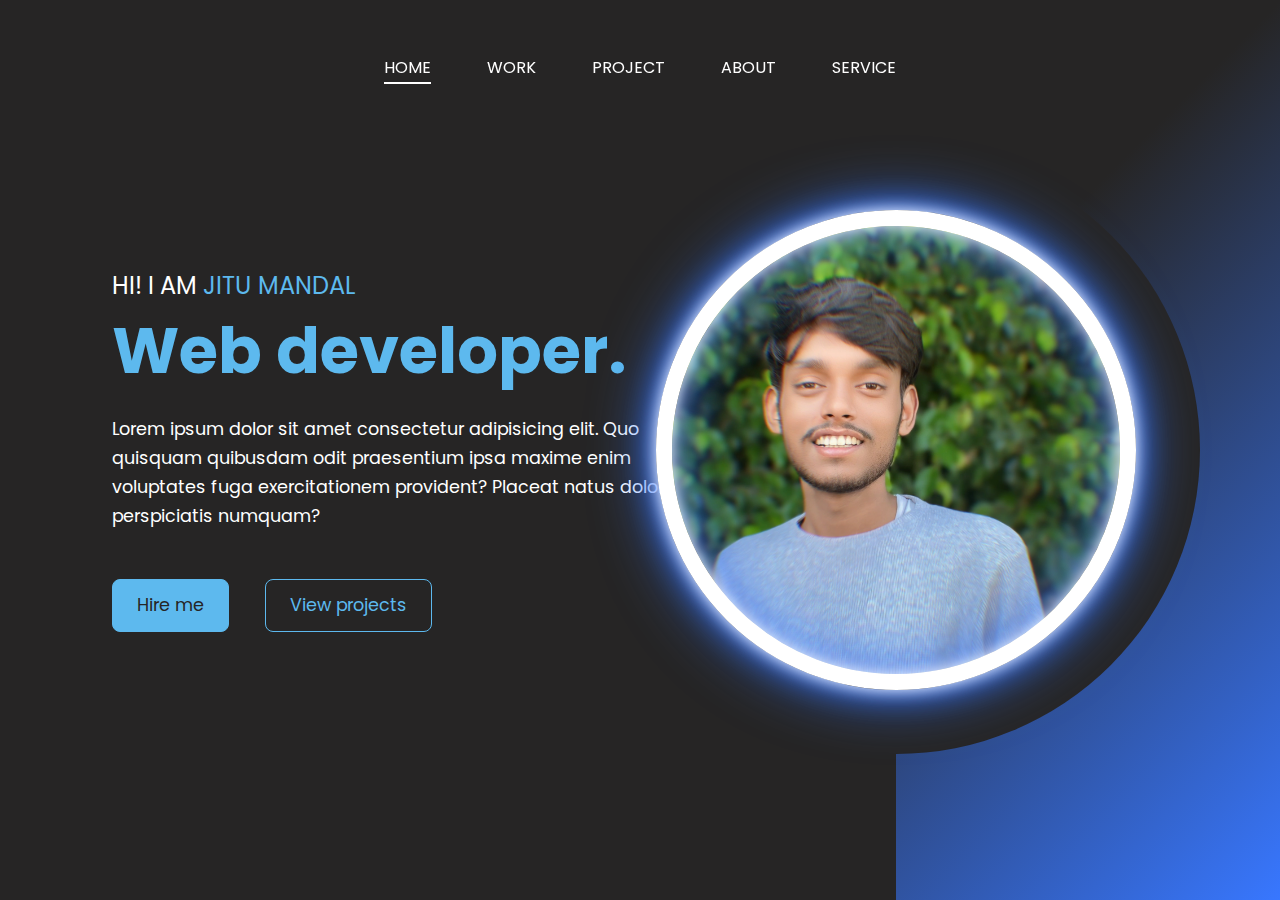
<file: index.html>
<!DOCTYPE html>
<html lang="en">
<head>
    <meta charset="UTF-8">
    <meta name="viewport" content="width=device-width, initial-scale=1.0">
    <title>Portfolio website</title>
    <link rel="stylesheet" href="style.css">
    <link rel="stylesheet" href="https://cdnjs.cloudflare.com/ajax/libs/font-awesome/6.6.0/css/all.min.css" integrity="sha512-Kc323vGBEqzTmouAECnVceyQqyqdsSiqLQISBL29aUW4U/M7pSPA/gEUZQqv1cwx4OnYxTxve5UMg5GT6L4JJg==" crossorigin="anonymous" referrerpolicy="no-referrer" />
</head>
<body>
    <div class="portfolio-container">
        <ul class="navlist">
            <li><a href="#" class="active">Home</a></li>
            <li><a href="#">work</a></li>
            <li><a href="#">project</a></li>
            <li><a href="#">about</a></li>
            <li><a href="#">service</a></li>
      
        </ul>
        <div class="left-container">
            <div class="icons">
                <i class="fa-brands fa-facebook-f"></i>
                <i class="fa-brands fa-linkedin-in"></i>
                <i class="fa-brands fa-twitter"></i>
                <i class="fa-brands fa-codepen"></i>
            </div>
            <div class="content">
                <p class="intro">HI! I AM <span>JITU MANDAL</span></p>
                <h1>Web developer.</h1>
                <p class="detail">Lorem ipsum dolor sit amet consectetur adipisicing elit. Quo quisquam quibusdam odit praesentium ipsa maxime enim voluptates fuga exercitationem provident? Placeat natus dolorem perspiciatis numquam?</p>
                <div class="btn-container">
                    <button>Hire me</button>
                    <button>View projects</button>
                </div>
            </div>
        </div>
        <div class="right-container"></div>
        <div class="design">
            <div class="circle"></div>
            <div class="circle"></div>
        </div>

    </div>
</body>
</html>
</file>
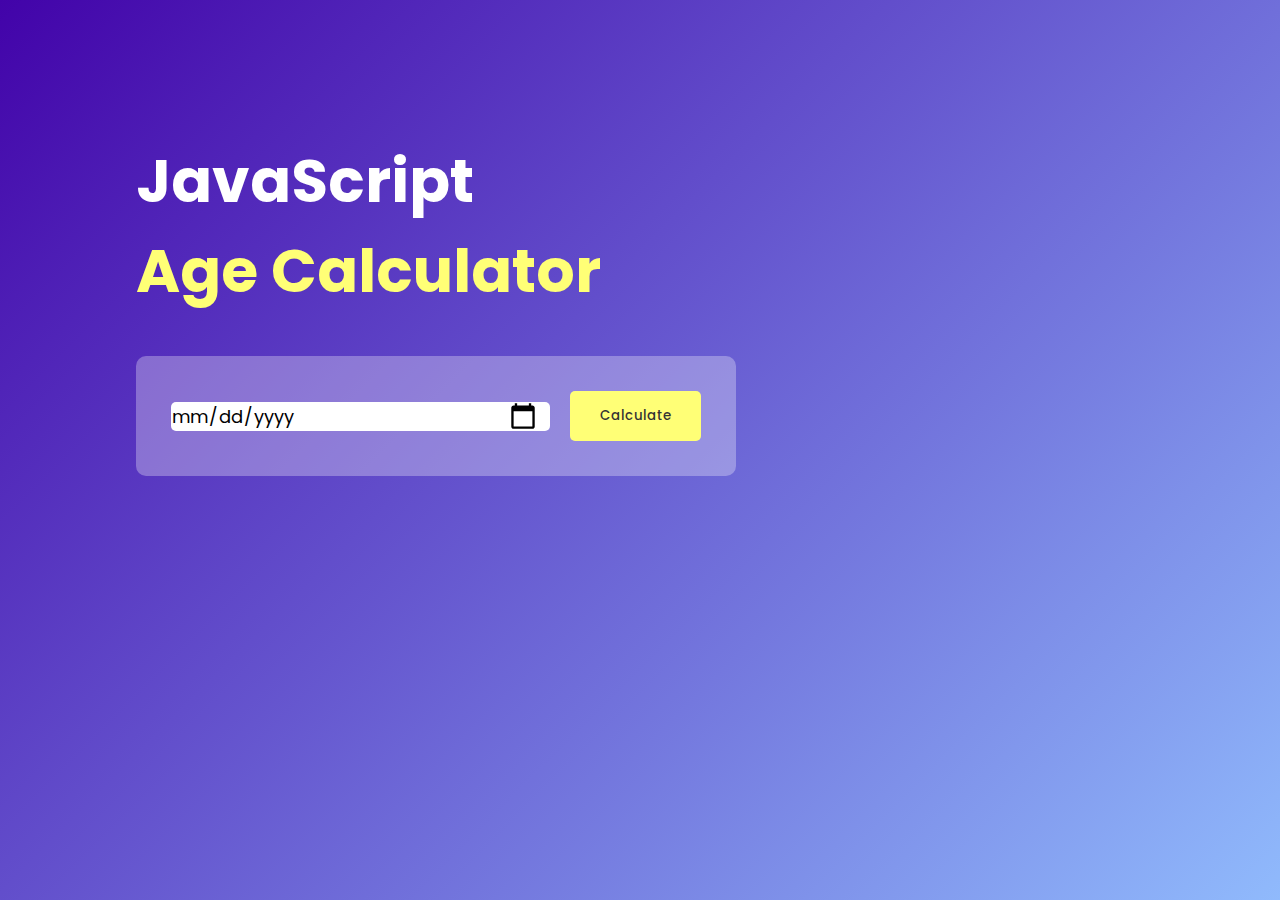
<file: Age calculator/index.html>
<!DOCTYPE html>
<html lang="en">
<head>
    <meta charset="UTF-8">
    <meta name="viewport" content="width=device-width, initial-scale=1.0">
    <title>Age - Calculator</title>
    <link rel="stylesheet" href="style.css">
</head>
<body>
    <div class="container">
        <div class="calculator">
            <h1>JavaScript<br><span>Age Calculator</span></h1>
            <div class="input-box">
                <input type="date" id="date">
                <button onclick="calculateAge()">Calculate</button>
            </div>
            <p id="result"></p>
        </div>
    </div>
    <script>
        let userInput = document.getElementById("date");
        userInput.max = new Date().toISOString().split("T")[0];
        
        let result = document.getElementById("result");

        function calculateAge(){
            let birthDate = new Date(userInput.value);

            let d1 = birthDate.getDate();
            let m1 = birthDate.getMonth() + 1;
            let y1 = birthDate.getFullYear();

            let today = new Date();

            let d2 = today.getDate();
            let m2 = today.getMonth() + 1;
            let y2 = today.getFullYear();

            let d3, m3, y3;

            y3 = y2 - y1;

            if(m2 >= m1){
                m3 = m2 - m1;
            }

            else{
                y3--;
                m3 = 12 + m2 + m1;
            }

            if(d2 >= d1){
                d3 = d2 - d1;
            }else{
                m3--;
                d3 = getDaysInMonth(y1,m1) + d2 - d1;
            }

            if(m3 < 0){
                m3 = 11;
                y3--;
            }

            result.innerHTML = `You are <span>${y3}</span> years, <span>${m3}</span> months and <span>${d3}</span> days old`;
            // console.log(result.innerHTML);

        }

        function getDaysInMonth(year, month){
            return new Date(year, month, 0).getDate();
        }
    </script>
</body>
</html>
</file>
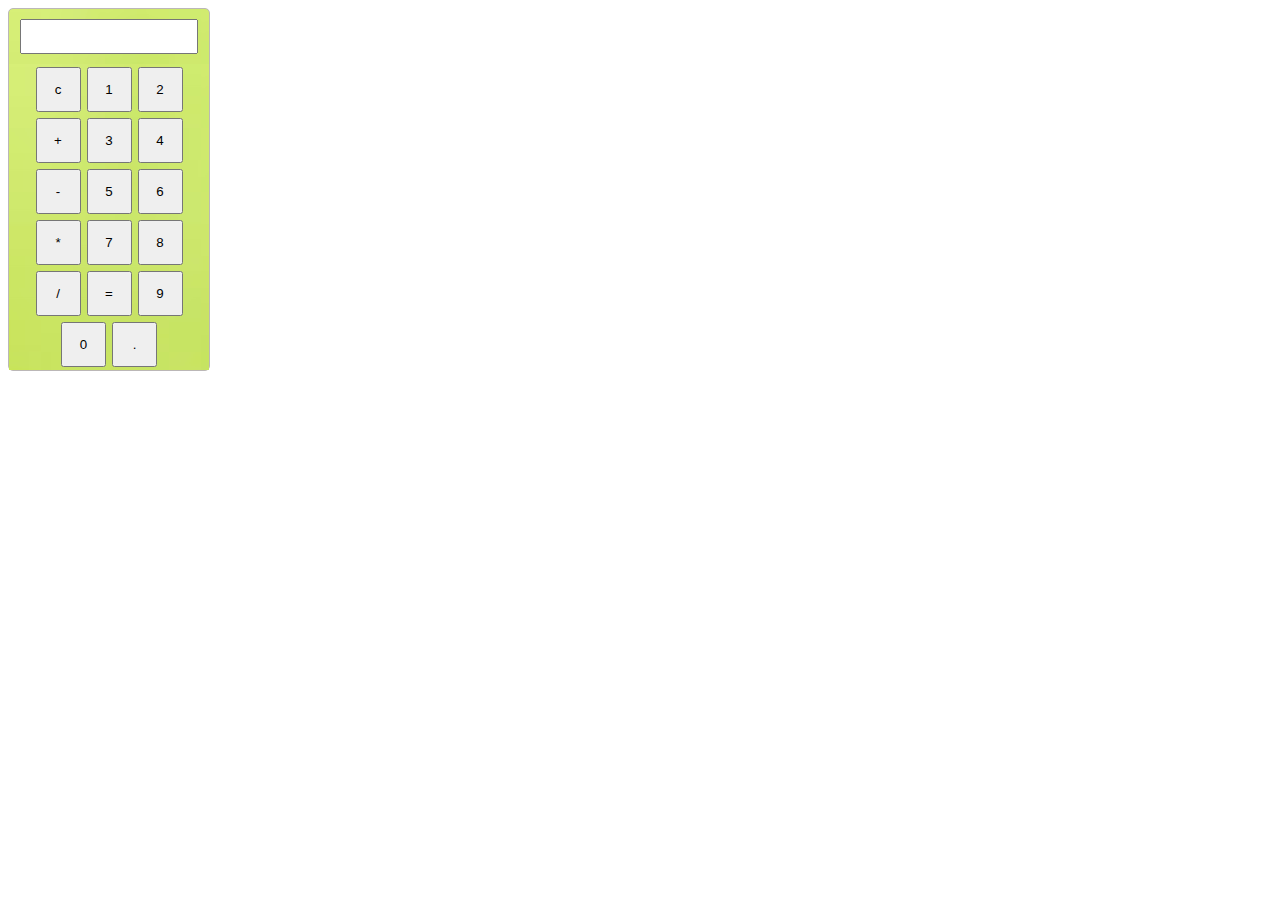
<file: calculator/index.html>
<!DOCTYPE html>
<html lang="en">
<head>
    
    <title>calculator</title>
    <link rel="stylesheet" href="style1.css">
</head>
<body>
    <div class="calculator">
        <input type="text" class="display" readonly>
        <div class="button_container">
            <button class="button" onclick="currentDisplay='';document.querySelector('.display').value=currentDisplay; ">c</button>
            <button class="button" onclick="currentDisplay=currentDisplay+'1';document.querySelector('.display').value=currentDisplay; ">1</button>
            <button class="button" onclick="currentDisplay=currentDisplay+'2';document.querySelector('.display').value=currentDisplay; ">2</button>
            <button class="button" onclick="currentDisplay=currentDisplay+'+';document.querySelector('.display').value=currentDisplay; ">+</button>
            <button class="button" onclick="currentDisplay=currentDisplay+'3';document.querySelector('.display').value=currentDisplay; ">3</button>
            <button class="button" onclick="currentDisplay=currentDisplay+'4';document.querySelector('.display').value=currentDisplay; ">4</button>
            <button class="button" onclick="currentDisplay=currentDisplay+'-';document.querySelector('.display').value=currentDisplay; ">-</button>
            <button class="button" onclick="currentDisplay=currentDisplay+'5';document.querySelector('.display').value=currentDisplay; ">5</button>
            <button class="button" onclick="currentDisplay=currentDisplay+'6';document.querySelector('.display').value=currentDisplay; ">6</button>
            <button class="button" onclick="currentDisplay=currentDisplay+'*';document.querySelector('.display').value=currentDisplay; ">*</button>
            <button class="button" onclick="currentDisplay=currentDisplay+'7';document.querySelector('.display').value=currentDisplay; ">7</button>
            <button class="button" onclick="currentDisplay=currentDisplay+'8';document.querySelector('.display').value=currentDisplay; ">8</button>
            <button class="button" onclick="currentDisplay=currentDisplay+'/';document.querySelector('.display').value=currentDisplay; ">/</button>

            <button class="button" onclick=" let result=eval(currentDisplay);
            currentDisplay = result;
            document.querySelector('.display').value=currentDisplay; ">=</button>


            <button class="button" onclick="currentDisplay=currentDisplay+'9';document.querySelector('.display').value=currentDisplay; ">9</button>
            <button class="button" onclick="currentDisplay=currentDisplay+'0';document.querySelector('.display').value=currentDisplay; ">0</button>
            <button class="button" onclick="currentDisplay=currentDisplay+'.';document.querySelector('.display').value=currentDisplay; ">.</button>
            
        </div>

    </div>
    <script>
        let currentDisplay='';
        document.querySelector('.display').value=currentDisplay;
    </script>
</body>
</html>
</file>
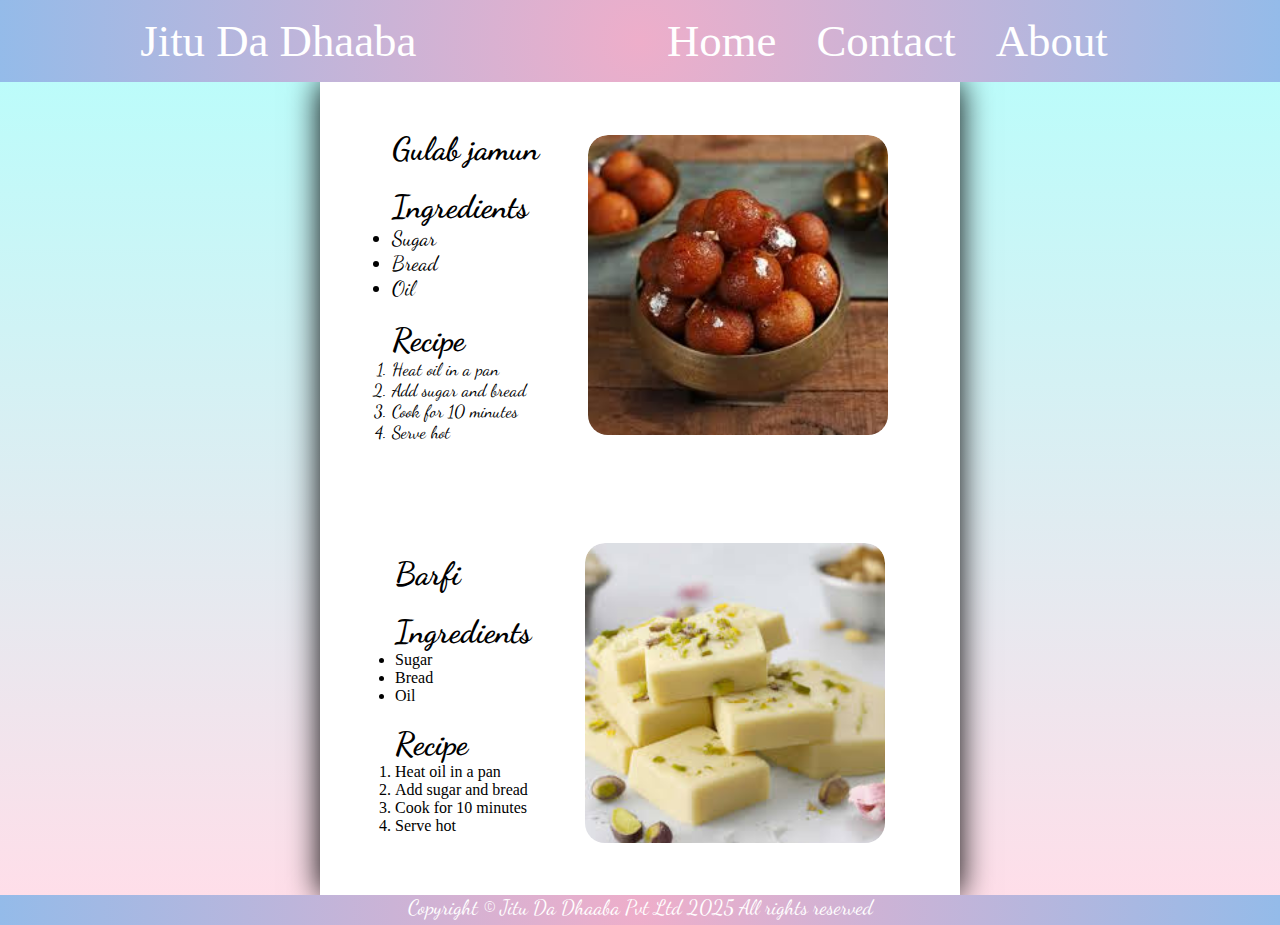
<file: food Recipe/index.html>
<!DOCTYPE html>
<html lang="en">
<head>
    <meta charset="UTF-8">
    <meta name="viewport" content="width=device-width, initial-scale=1.0">
    <title>Jitu Da Dhaaba</title>
    <link rel="stylesheet" href="style.css">
    <link rel="preconnect" href="https://fonts.googleapis.com">
<link rel="preconnect" href="https://fonts.gstatic.com" crossorigin>
<link href="https://fonts.googleapis.com/css2?family=Dancing+Script:wght@400..700&family=Poppins:wght@400;500&family=Roboto+Mono:ital,wght@0,100..700;1,100..700&display=swap" rel="stylesheet">
</head>
<body >

    <div class="container">
        <header>
            <div class="navContainer">
                <nav>
                    <ul id="navList">
                        <li>
                            <p id="navLogo">Jitu Da Dhaaba</p>
                        </li>
                        <li>
                            <div class="details">
                                <a href="#">Home</a>
                                <a href="#">Contact</a>
                                <a href="#">About</a>
                            </div>
                        </li>
                    </ul>
                </nav>
            </div>
        </header>
        
        <main>
            <div class="contentBox">
                <!-- Item 1 -->
                <section>
                    <div class="items">
                        <div class="leftBox">
                            <!-- heading -->
                             <h2>Gulab jamun</h2>
                             <div>
                                <h2>Ingredients</h2>
                             <ul class="ingBox">
                                <li>Sugar</li>
                                <li>Bread</li>
                                <li>Oil</li>
                             </ul>
                             </div>
                             <div>
                                <h2>Recipe</h2>
                             <ol class="recipeBox">
                                <li>Heat oil in a pan</li>
                                <li>Add sugar and bread</li>
                                <li>Cook for 10 minutes</li>
                                <li>Serve hot</li>
                             </ol>
                             </div>
                        </div>
                        <div class="rightBox">                        
                            <img src="gulabjamun.png" >
                            <div class="overlay">
                                <span>
                                    Click here to Buy
                                </span>
                            </div>
                        </div>
                        
                    </div>
                </section>
                <section>
                    <div class="items">
                        <div class="leftBox">
                            <!-- heading -->
                             <h2>Barfi</h2>
                             <div>
                                <h2>Ingredients</h2>
                             <ul>
                                <li>Sugar</li>
                                <li>Bread</li>
                                <li>Oil</li>
                             </ul>
                             </div>
                             <div>
                                <h2>Recipe</h2>
                             <ol>
                                <li>Heat oil in a pan</li>
                                <li>Add sugar and bread</li>
                                <li>Cook for 10 minutes</li>
                                <li>Serve hot</li>
                             </ol>
                             </div>
                        </div>
                        <div class="rightBox">                        
                            <img src="barfi.png" >
                        </div>
                        
                    </div>
                </section>
            </div>
        </main>
        <footer>
            <div class="footerBox">
            <p>
                Copyright &copy Jitu Da Dhaaba Pvt Ltd 2025 All rights reserved
            </p>
            </div>
        </footer>
    </div>
</body>
</html>
</file>
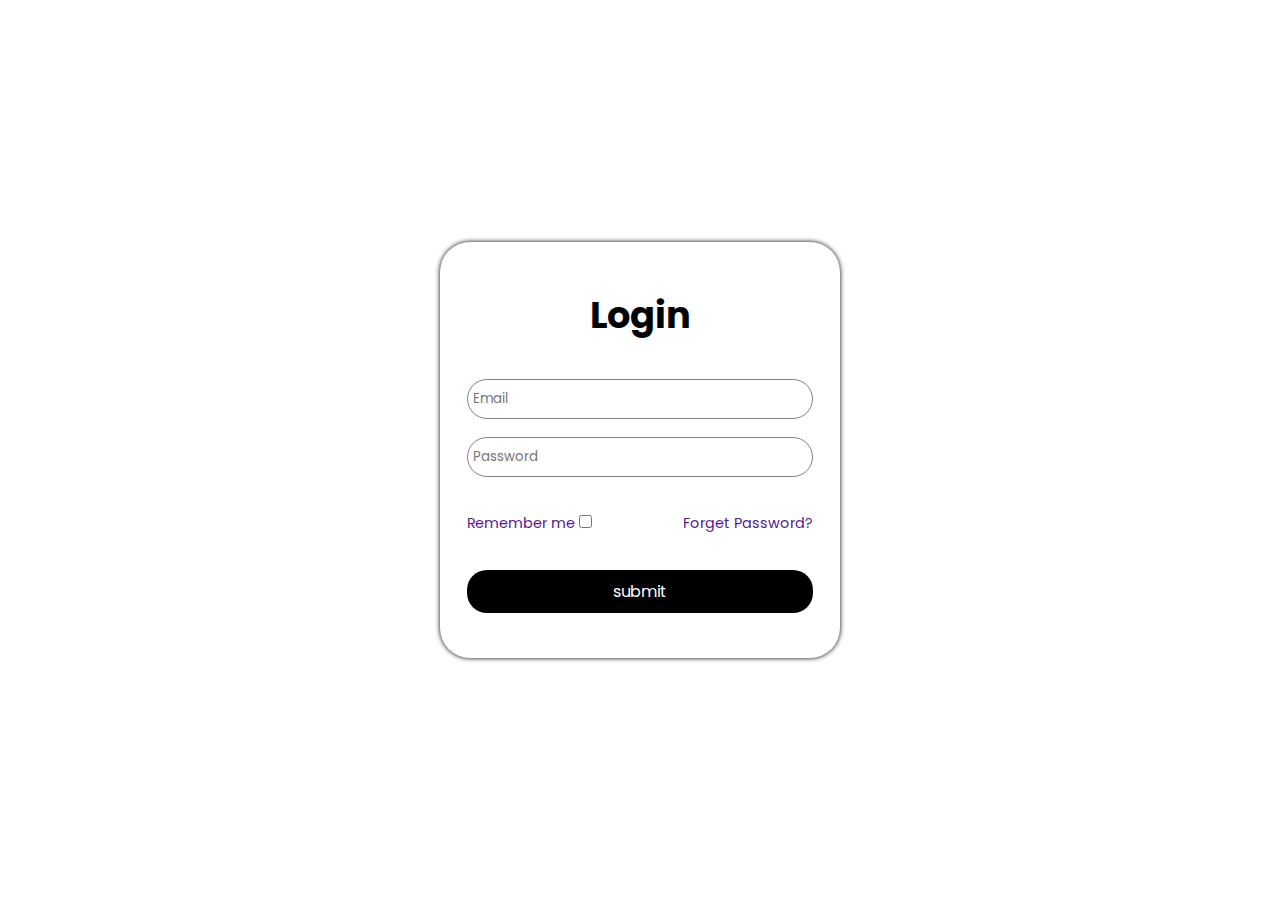
<file: loginpage/index.html>
<!DOCTYPE html>
<html lang="en">
<head>
    <meta charset="UTF-8">
    <meta name="viewport" content="width=device-width, initial-scale=1.0">
    <title>Document</title>
    <link rel="stylesheet" href="style.css">
    
</head>
<body>
    <div class="box">
        <div class="container">
            <h1>Login</h1>
            <form action="">
                <input type="text" placeholder="Email">
                <input type="text" placeholder="Password">
            </form>
            <div class="checks">
                <a href="">Remember me <input type="checkbox"></a>
                <a href="">Forget Password?</a>
            </div>
            <button>submit</button>
        </div>
    </div>
</body>
</html>
</file>
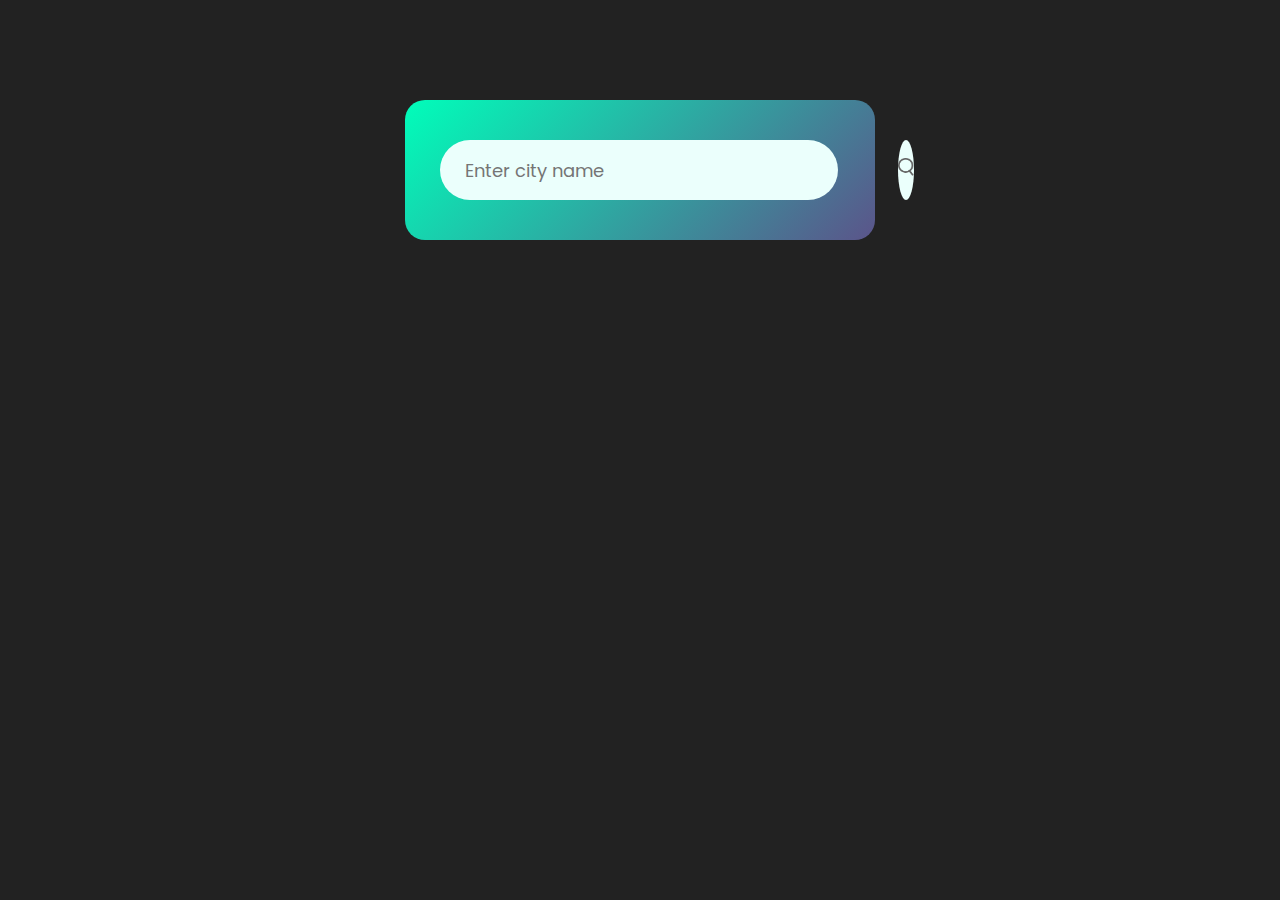
<file: weather app/index.html>
<!DOCTYPE html>
<html lang="en">
<head>
    <meta charset="UTF-8">
    <meta name="viewport" content="width=device-width, initial-scale=1.0">
    <title> Weather App </title>
    <link rel="stylesheet" href="style.css">
</head>
<body>
    <div class="card">
        <div class="search">
            <input type="text" placeholder="Enter city name" spellcheck="False" >
            <button><img src="images/search.png" alt=""></button>
        </div>
        <div class="error">
            <p>
                Invalid City Name
            </p>
        </div>
        <div class="weather">
            <img src="images/rain.png" class="weather-icon">
            <h1 class="temp">22°C</h1>
            <h2 class="city">New York</h2>
            <div class="details">
                <div class="col">
                    <img src="images/humidity.png" alt="">
                    <div>
                        <p class="humidity">50%</p>
                        <p>Humidity</p>
                    </div>
                </div>
                <div class="col">
                    <img src="images/wind.png" alt="">
                    <div>
                        <p class="wind">15 km/h</p>
                        <p>Wind Speed</p>
                    </div>
                </div>
            </div>
        </div>
    </div>

    <script>
        const apikey = "f5851eb3304a665ced8af191d4ad3f99";
        const apiurl = "https://api.openweathermap.org/data/2.5/weather?units=metric&q=";

        const searchBox = document.querySelector(".search input");
        const searchBtn = document.querySelector(".search button");
        const weatherIcon = document.querySelector(".weather-icon");

        async function checkWeather(city){
            const response = await fetch(apiurl + city + `&appid=${apikey}`);

            if(response.status == 404) {
                document.querySelector(".error").style.display = "block";
                document.querySelector(".weather").style.display = "none";
            }
            else{

                var data = await response.json();

            document.querySelector(".city").innerHTML = data.name;
            document.querySelector(".temp").innerHTML = Math.round(data.main.temp) +"°C";
            document.querySelector(".humidity").innerHTML = data.main.humidity +"%";
            document.querySelector(".wind").innerHTML = data.wind.speed +" km/h";

            if(data.weather[0].main == "Clouds"){
                weatherIcon.src = "images/clouds.png";
            }

            else if (data.weather[0].main == "Clear"){
                weatherIcon.src = "images/clear.png";
            }
            else if (data.weather[0].main == "Rain"){
                weatherIcon.src = "images/rain.png";
            }
            else if (data.weather[0].main == "Drizzle"){
                weatherIcon.src = "images/drizzle.png";
            }
            else if (data.weather[0].main == "Mist"){
                weatherIcon.src = "images/mist.png";
            }
            else if (data.weather[0].main == "Snow"){
                weatherIcon.src = "images/snow.png";
            }

            document.querySelector(".weather").style.display = "block";
            document.querySelector(".error").style.display = "none";

            }
            
        }

        searchBtn.addEventListener("click", ()=> {
            checkWeather(searchBox.value);

        })

       
    </script>
</body>
</html>
</file>
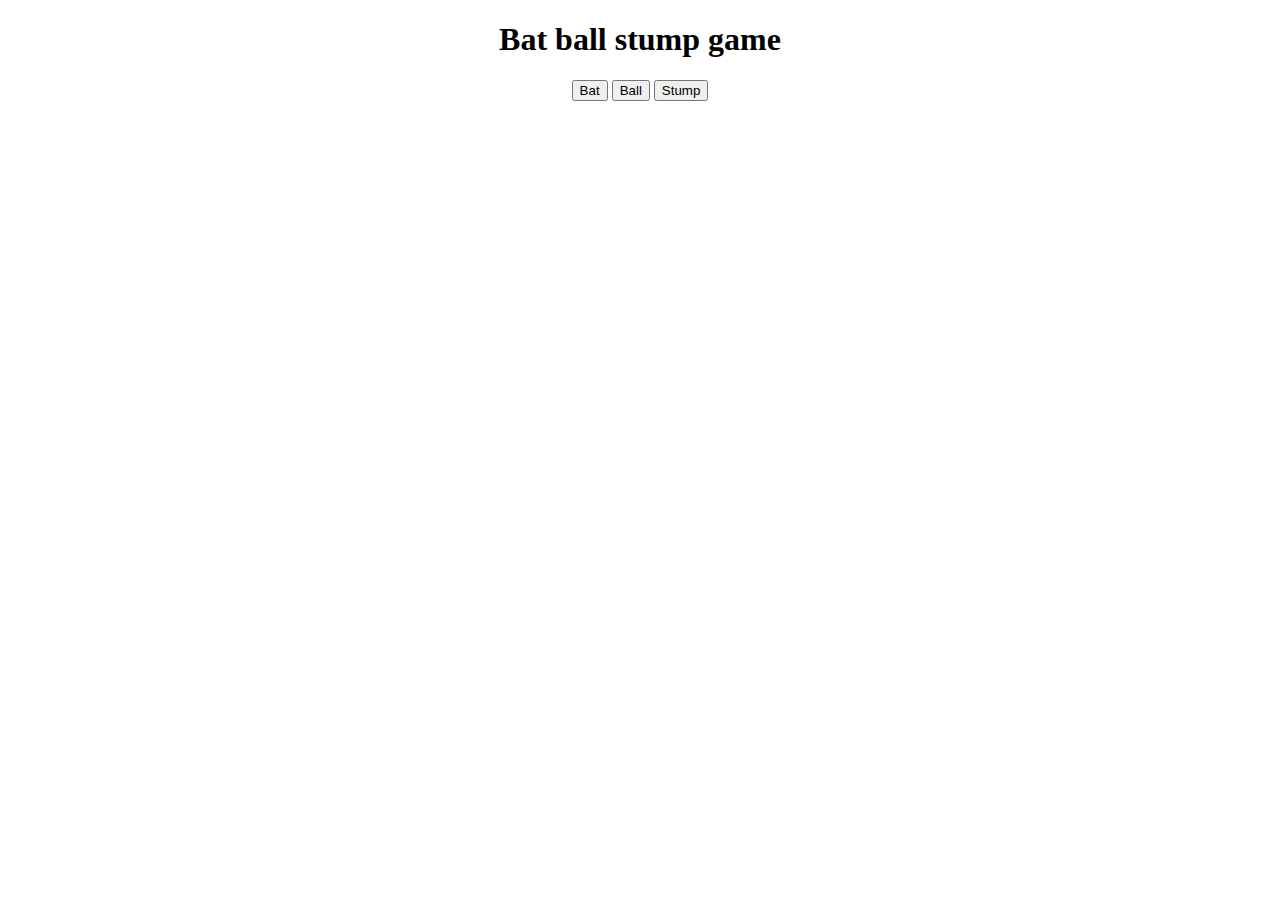
<file: cricket/cricket.html>
<!DOCTYPE html>
<html lang="en">
<head>
  <meta charset="UTF-8">
  <meta name="viewport" content="width=device-width, initial-scale=1.0">
  <title>cricket</title>
  <link rel="stylesheet" href="cricket.css">
</head>
<body>
  <h1>Bat ball stump game</h1>
  <button onclick="
    // Generate random number between 0 and 3
    let randomNumber = Math.random() * 3;
    let computerChoice;
    if (randomNumber > 0 && randomNumber <= 1) {
      computerChoice = 'Bat';
      //console.log('computerChoice is bat');
    } else if (randomNumber > 1 && randomNumber <= 2) {
      computerChoice = 'Ball';
      //console.log('computerChoice is ball');
    } else {
      computerChoice = 'Stump';
      //console.log('computer choice is stump');
    }

    let resultMsg;

    if (computerChoice === 'Ball') {
      resultMsg = 'user won.';
    } else if (computerChoice === 'Bat') {
      resultMsg = `it's a tie`;
    } else if (computerChoice === 'Stump') {
      resultMsg = 'computer has won';
    }
    alert(`you have chosen Bat. Computer choice is ${computerChoice} and ${resultMsg}`);
  ">Bat</button>


  <button onclick="
    // Generate random number between 0 and 3
     randomNumber = Math.random() * 3;
     computerChoice;
    if (randomNumber > 0 && randomNumber <= 1) {
      computerChoice = 'Bat';
      //console.log('computerChoice is bat');
    } else if (randomNumber > 1 && randomNumber <= 2) {
      computerChoice = 'Ball';
      //console.log('computerChoice is ball');
    } else {
      computerChoice = 'Stump';
      //console.log('computer choice is stump');
    }

    resultMsg;
    if (computerChoice === 'Ball') { // Use === for comparison
      resultMsg = `it's a tie`;
    } else if (computerChoice === 'Bat') { // Use === for comparison
      resultMsg = `computer has won`;
    } else if (computerChoice === 'Stump') { // Use === for comparison
      resultMsg = 'user won.';
    }
    alert(`you have chosen Ball. Computer choice is ${computerChoice} and ${resultMsg}`);
  ">Ball</button>


  <button onclick="
    // Generate random number between 0 and 3
     randomNumber = Math.random() * 3;
     computerChoice;
    if (randomNumber > 0 && randomNumber <= 1) {
      computerChoice = 'Bat';
      //console.log('computerChoice is bat');
    } else if (randomNumber > 1 && randomNumber <= 2) {
      computerChoice = 'Ball';
      //console.log('computerChoice is ball');
    } else {
      computerChoice = 'Stump';
      //console.log('computer choice is stump');
    }

    resultMsg;
    if (computerChoice === 'Ball') { // Use === for comparison
      resultMsg = `computer has won`;
    } else if (computerChoice === 'Bat') { // Use === for comparison
      resultMsg = `user has won`;
    } else if (computerChoice === 'Stump') { // Use === for comparison
      resultMsg = `it's a tie`; // Escape the single quote in 'tie'
    }
    alert(`you have chosen Stump. Computer choice is ${computerChoice} and ${resultMsg}`);
  ">Stump</button>
</body>
</html>
</file>
<file: style.css>
@import url('https://fonts.googleapis.com/css2?family=Dancing+Script:wght@400..700&family=Poppins:ital,wght@0,100;0,200;0,300;0,400;0,500;0,600;0,700;0,800;0,900;1,100;1,200;1,300;1,400;1,500;1,600;1,700;1,800;1,900&display=swap');
* {
    margin: 0px;
    padding: 0px;
    box-sizing: border-box;
    font-family: "Poppins", sans-serif;
}
.portfolio-container{
    min-height: 100vh;
    width: 100%;
    display: flex;
}
.navlist{
    display: flex;
    gap: 3.5rem;
    height: 15vh;
    width: 100%;
    justify-content: center;
    align-items: center;
    position: fixed;

}
.navlist li{
    list-style: none;
}
.navlist li a{
    text-decoration: none;
    text-transform: uppercase;
    font-size: 1rem;
    color: #fff;
    position: relative;
}
.left-container, .right-container{
    height: 100vh;
    display: flex;
    align-items: center;
}
.left-container{
    background-color: #262525;
    width: 70%;
    padding-left: 3rem;
}
.right-container{
      background:linear-gradient(-45deg, #3877ff, #262525 70%) ;
      width: 30%;
}
.icons .fa-brands{
    color: #bbb;
    font-size: 1.7rem;
    
}
.icons{
    display: flex;
    flex-direction: column;
    justify-content: center;
    align-items: center;
    gap: 3rem;
    
}
.content{
    margin-left: 4rem;
}
.content .intro{
    font-size: 1.5rem;
    color: #fff;
}
.content .intro span {
    color: #5DB9EE;
}
.content h1{
    font-size: 4rem;
    color: #5db9ee;
}
.content .detail{
    font-size: 1.1rem;
    color: #fff;
    max-width: 38rem;
    margin: 1.1rem 0 3rem 0;
    line-height: 1.8rem;
}
.btn-container button{
    border: .1rem solid #5DB9EE;
    font-size: 1.1rem;
    padding: .8rem 1.5rem;
    border-radius: .5rem;
    cursor: pointer;
}
button:nth-child(1){
    background: #5DB9EE;
    color: #262525;

}
button:nth-child(2){
    background: transparent;
    color: #5DB9EE;
    margin-left: 2rem;
}
button:nth-child(1):hover{
    background: transparent;
    color: #5DB9EE;
}
button:nth-child(2):hover{
    background: #5DB9EE;
    color: #262525;
}
.icons .fa-brands:hover{
    cursor: pointer;
    background: linear-gradient(#fff, #3877ff);
    -webkit-background-clip: text;
    -webkit-text-fill-color: transparent;
}
.design .circle{
    aspect-ratio: 1;
    position: absolute;
    border-radius: 50%;
    top: 50%;
    left: 70%;
    transform: translate(-50%, -50%);

}
.circle:nth-child(1){
    background: linear-gradient(90deg, transparent 50%, #262525 50%);
    width: 38rem;
}
.circle:nth-child(2){
  
    width: 30rem;
    background-image: url(image.png.webp);
    background-size: 100%;
    background-repeat: no-repeat;
    border: 1rem solid white;
    box-shadow: 0 0 1rem #fff,
    inset 0 0 1rem #fff,
     0 0 2rem #3877ff,
      0 0 4rem #3877ff,
       inset 0 0 4rem #3877ff;
       inset: 0 0 4rem #3877ff;

}
.navlist li a::after, .navlist .active::after{
    content: "";
    position: absolute;
    background: #fff;
    width: 100%;
    height: .1rem;
    left: 0;
    bottom: -5px;
    transform: scalex(0);
    transform-origin: bottom right;
    transition: transform .4s;
}
.navlist li a:hover::after, .navlist .active::after{
    transform: scaleX(1);
    transform-origin: bottom left;
}
</file>
<file: Age calculator/style.css>
@import url('https://fonts.googleapis.com/css2?family=Bebas+Neue&family=DM+Sans:ital,opsz,wght@0,9..40,100..1000;1,9..40,100..1000&family=Dancing+Script:wght@400..700&family=Inter:ital,opsz,wght@0,14..32,100..900;1,14..32,100..900&family=Montserrat:ital,wght@0,100..900;1,100..900&family=Poppins:wght@400;500&family=Roboto+Mono:ital,wght@0,100..700;1,100..700&display=swap');
*{
    margin: 0px;
    padding: 0px;
    font-family: 'poppins',sans-serif;
    box-sizing: border-box;
}
.container {
    width: 100%;
    min-height: 100vh;
    background: linear-gradient(135deg, #4203a9, #90bafc);
    color: #fff;
    padding: 10px;
}
.calculator {
    width: 100%;
    max-width: 600px;
    margin-left: 10%;
    margin-top: 10%;
}

.calculator h1 {
    font-size: 60px;
}

.calculator h1 span {
    color: #ffff76;
}

.input-box {
    margin: 40px 0px;
    padding: 35px;
    border-radius: 10px;
    background: rgba(255, 255, 255, 0.3);
    display: flex;
    align-items: center;

}

.input-box input {
    flex: 1;
    margin-right: 20px;
    padding: 14px, 20px;
    border: 0;
    outline: 0;
    font-size: 18px;
    border-radius: 5px;
    position: relative;
}

.input-box button {
    background: #ffff76;
    border: 0;
    outline: 0;
    padding: 15px 30px;
    border-radius: 5px;
    font-weight: 500;
    color: #333;
    cursor: pointer;
}
.input-box input::-webkit-calendar-picker-indicator{
    top: 0;
    left: 0;
    right: 0;
    bottom: 0;
    width: auto;
    height: auto;
    position: absolute;
    background-position: calc(100% - 10px);
    background-size: 30px;
    cursor: pointer;
    
}

#result {

    font-size: 20px;

}

#result span {
    color: #ffff76;
}
</file>
<file: calculator/style1.css>
*{
    
    position: relative;
    justify-content: center;
    
    
}
.calculator{
    border: 1px solid rgb(187, 183, 183);
    border-radius: 5px;
    width: 200px;
    display: flex;
    flex-wrap: wrap;
    background-image: url(calculator.png);
}
.display{
    margin: 10px;
    width: 85%;
    font-size: 25px;
    border-radius: 2px solid limegreen;
}
.button_container{
    justify-content: center;
    display: flex;
    flex-wrap: wrap;
    background-image: url(calculator.png);

    
}
.button{
    height: 45px;
    width: 45px;
    margin: 3px;
    
}
.button:hover{
    background-color: lawngreen;

}
</file>
<file: food Recipe/style.css>
*{
    margin: 0;
    padding: 0;
    box-sizing: border-box;
}
.container{
    height: 100vh;
    width: 100vw;
    overflow-x: none;
    background-color:#FFDEE9;
    background-image: linear-gradient(0deg, #FFDEE9 0%, #B5FFFC 100%);
    ;
}
.navContainer{
    width: 100vw;
    /* background-color: palegreen; */
    background: rgb(238,174,202);
    background: radial-gradient(circle, rgba(238,174,202,1) 0%, rgba(148,187,233,1) 100%);
    min-height: 80px;
    display: flex;
    justify-content: center;
    align-items: center;
    position: relative;
    
}
nav{
    width: 100%;
    padding-right: 2rem;
    
}
#navList{
    width: 100%;
    padding: 15px;
    list-style: none;
    /* margin-left: 15px;
    margin-right: 15px; */
    display: flex;
    justify-content: space-around;
    align-items: center;
    
}
#navLogo{
    font-size: 2.8rem;
    color: #fff;   
    font-family: "Bebas Neue", serif;
}

a{
    text-decoration: none;
    font-size: 2.8rem;
    color: #fff;
    
    
}
.details{
    display: flex;
    gap: 40px;
}
.footerBox{
    background: rgb(238,174,202);
    background: radial-gradient(circle, rgba(238,174,202,1) 0%, rgba(148,187,233,1) 100%);
    
    width: 100%;
    text-align: center;
    min-height: 30px;
}
.footerBox p{
    color: #fff;
    font-size: 1.3rem;
    margin: 0;
    font-family: "Dancing Script", serif;

}
.contentBox {
    width: 50%;
    margin: auto;
    /* border: 1px solid black; */
    background-color: #fff;
    display: flex;
    flex-direction: column;
    gap: 100px;
    padding: 3rem;
    box-shadow: 0px 0px 30px black;
}
.items{
    display: flex;
    justify-content: space-around;
    align-items: center;
}
.rightBox{
    position: relative;
    overflow: hidden;
    box-shadow: 1px 1px 10px solid black;
    border-radius: 20px;
}
.rightBox img{
    /* padding: 5px 10px 10px 10px; */
    height: 300px;
    /* border: 1px solid ; */
    border-radius: 20px;
    transition: transform 0.6s ease-in-out 0sec;
}
.rightBox:hover{
    transform: scale(1.1);
    transition: transform 0.6s ease-in-out 0.1s;
}
.leftBox{
    display: flex;
    flex-direction: column;
    gap: 20px;
}
.leftBox h2{
    font-size: 2rem;
    font-family: "Dancing Script", serif;
}
.ingBox{
    font-size: 1.3rem;
    font-family: "Dancing Script", serif;
}
.recipeBox{
    font-size: 1.1rem;
    font-family: "Dancing Script", serif;
}
.rightBox .overlay{
    position: absolute;
    top: 0;
    left: 0;
    width: 100%;
    height: 100%;
    background-color: rgba(86, 82, 82, 0.6);
    border-radius: 20px;
    display: flex;
    justify-content: center;
    align-items: center;
    opacity: 0;
    transition: opacity 0.6s ease-in-out 0s;
}
.rightBox:hover .overlay{
    opacity: 1;
}
.rightBox .overlay span{
    color: #fff;
    font-size: 1.2rem;
}
</file>
<file: loginpage/style.css>
@import url('https://fonts.googleapis.com/css2?family=Bebas+Neue&family=DM+Sans:ital,opsz,wght@0,9..40,100..1000;1,9..40,100..1000&family=Dancing+Script:wght@400..700&family=Inter:ital,opsz,wght@0,14..32,100..900;1,14..32,100..900&family=Montserrat:ital,wght@0,100..900;1,100..900&family=Poppins:wght@400;500&family=Roboto+Mono:ital,wght@0,100..700;1,100..700&display=swap');

* {
    margin: 0;
    padding: 0;
    box-sizing: border-box;
    text-decoration: none;
}
 body {
    font-family: "poppins",sans-serif;
 }
.box {
    height: 100vh;
    width: 100%;
    display: flex;
    justify-content: center;
    align-items: center;
    padding: 2vmin;

}

.box .container {
    width: 400px;
    padding: 5vmin 3vmin;
    background: white;
    border-radius: 30px;
    text-align: center;
    display: flex;
    flex-direction: column;
    gap: 4vmin;
    box-shadow: 0px 0px 5px black;
}

@media screen and (max-width:500px) {
    .box .conatiner{
        width: 100%;
    }
    
}

.box .container h1 {
    font-size: 2.3em;

}

.box .container form {
    display: flex;
    flex-direction: column;
    gap: 2vmin;
    
}

.box .container form input {
    padding: 1vmin 0.5vmin;
    font-family: "poppins",sans-serif;
    border-radius: 30px;
    border: 1px solid #838383;
    outline: none;
}

.box .container .checks {
    display: flex;
    justify-content: space-between;
    font-size: 0.9em;

}

.box .container .checks .first {
    text-decoration: none;
    display: flex;
    color: black;
    gap: 0.6vmin;
}

.box .container button {
    padding: 1vmin 0.5vmin;
    color: white;
    background: #000;
    font-family: "poppins",sans-serif;
    border-radius: 20px;
    border: none;
    font-size: 1em;

}
</file>
<file: weather app/style.css>
@import url('https://fonts.googleapis.com/css2?family=Bebas+Neue&family=DM+Sans:ital,opsz,wght@0,9..40,100..1000;1,9..40,100..1000&family=Dancing+Script:wght@400..700&family=Inter:ital,opsz,wght@0,14..32,100..900;1,14..32,100..900&family=Montserrat:ital,wght@0,100..900;1,100..900&family=Poppins:wght@400;500&family=Roboto+Mono:ital,wght@0,100..700;1,100..700&display=swap');

*{
    margin: 0px;
    padding: 0px;
    font-family: 'Poppins', sans-serif;
    box-sizing: border-box;
}
    body {
        background-color: #222;
    }

    .card { 
        width: 90%;
        max-width: 470px;
        background: linear-gradient(135deg, #00feba, #5b548a);
        color: #fff;
        margin: 100px auto 0;
        border-radius: 20px;
        padding: 40px 35px;
        text-align: center;
    }

    .search {
        width: 100%;
        display: flex;
        align-items: center;
        justify-content: space-between;
    }

    .search input {

        border: 0;
        outline: 0;
        background: #ebfffc;
        color: #555;
        padding: 10px 25px;
        height: 60px;
        border-radius: 30px;
        flex: 1;
        margin-right: 60px;
        font-size: 18px;
    }

    .search button {

        border: 0;
        outline: 0;
        background: #ebfffc;
        border-radius: 50%;
        width: 60px;
        height: 60px;
        cursor: pointer;

    }

    .search button img {

        width: 16px;
    }

    .weather-icon {
        width: 170px;
        margin-top: 30px;
    }

    .weather h1 {
        font-size: 80px;
        font-weight: 500;
    }

    .weather h2 {
        font-size: 45px;
        font-weight: 400;
        margin-top: -10px;
    }

    .details {

        display: flex;
        align-items: center;
        justify-content: space-between;
        padding: 0px 20px;
        margin-top: 50px;
    }

    .col {

        display: flex;
        align-items: center;
        text-align: left;
    }
    
    .col img {
        width: 40px;
        margin-right: 10px;
    }

    .humidity, .wind {
        font-size: 28px;
        margin-top: -6px;
    }

    .weather {
        display: none;
    }

    .error {
        text-align: left;
        margin-left: 10px;
        font-size: 14px;
        margin-top: 10px;
        display: none;
    }
</file>
<file: cricket/cricket.css>
body {
    text-align: center;
  }
  
  .choice-button {
    height: 100px;
    width: 100px;
    border: none;
    margin: 10px;
    background-color: rgb(164, 212, 130);
    border-radius: 50px;
    cursor: pointer;
  }
  
  .choice-image {
    height: 75px;
  }
</file>
